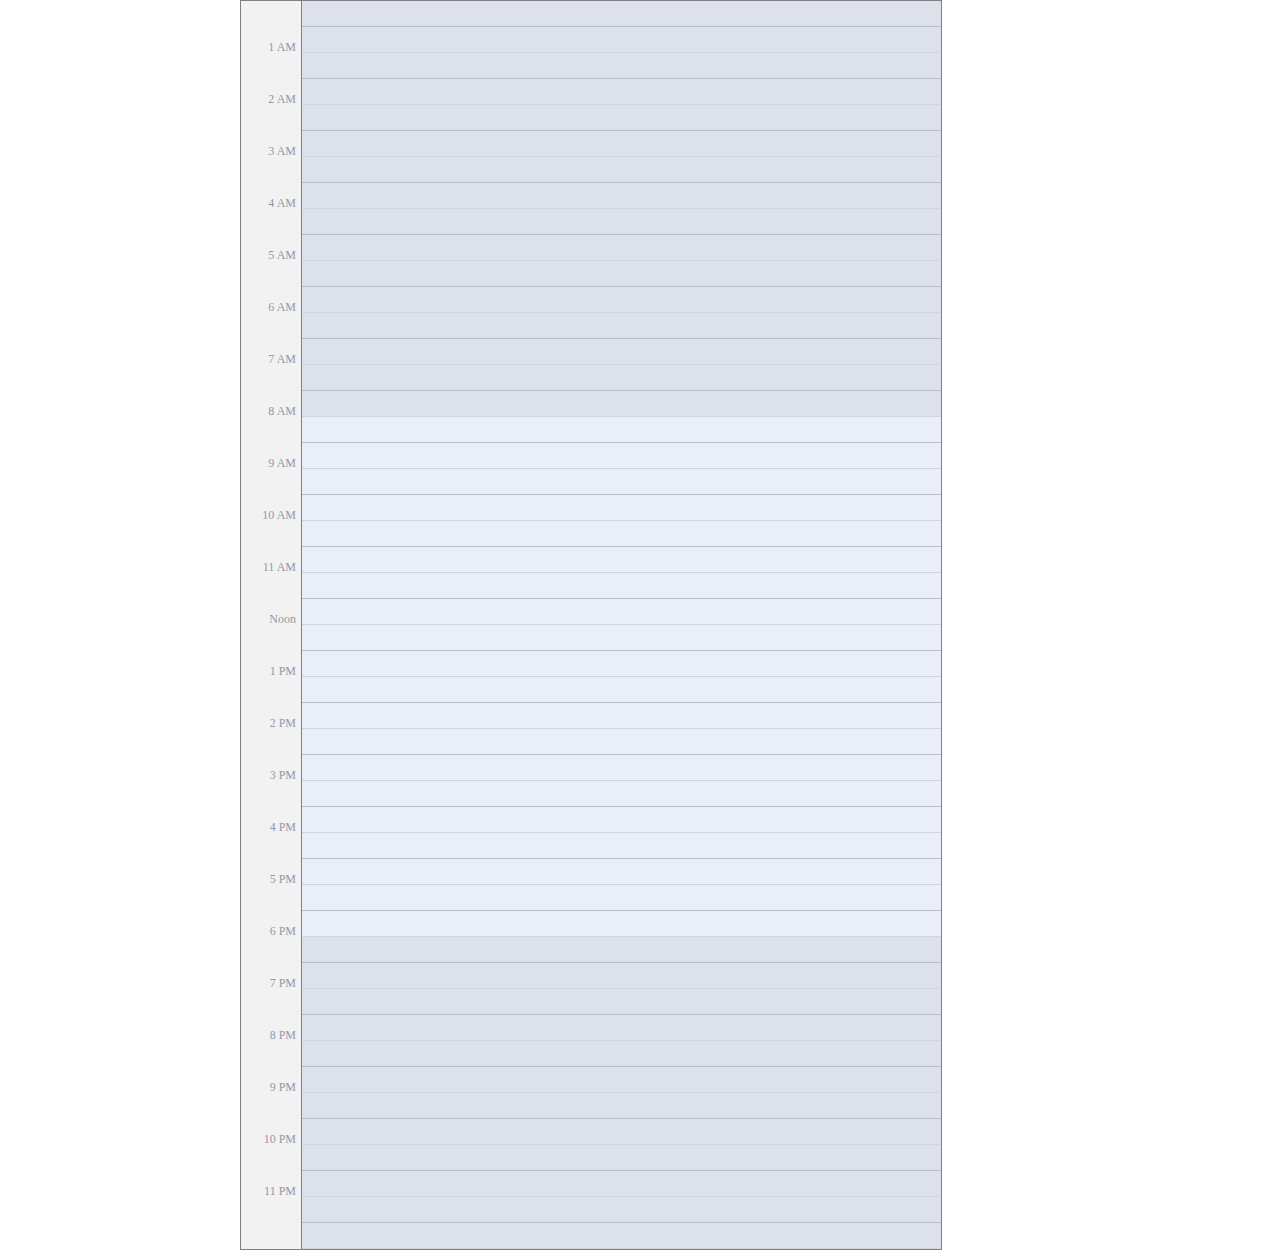
<file: index.html>
<!doctype html>

<html>
	<head>
		<title>Day Calendar</title>
		<link type="text/css" href="css/reset.css" rel="stylesheet" />
		<link type="text/css" href="css/calendar.css" rel="stylesheet" />
		<script data-main="js/bootstrap" src="js/libs/require/require.js"></script>
	</head>
	<body>
		<div class="page">
			<div id="canvas">
				<div id="timeDisplayColumn">
				</div>
				<div id="timeSlotsColumn">
				</div>
			</div>
		</div>
	</body>
</html>
</file>
<file: css/calendar.css>
/*
 dark gray border - #BABEC6
 light gray border - #D1D5DE
 normal blue background - #E9EEF8
 gray background - #DDE1EB
 time display column background - #F2F2F2
 time display font color - #9497A7
*/
.page {
	width: 800px;
	margin: 0 auto;
}

#canvas {
	width: 700px;
	border: solid gray 1px;
	overflow: hidden;
}

#timeDisplayColumn {
	float: left;
	width: 60px;
	background-color: #f2f2f2;
}

#timeSlotsColumn {
	float: left;
	width: 639px;
	border-left: solid gray 1px;
	position: relative;
}

.half-hour-slot {
	height: 25px;
}

.half-hour-marker {
	border-bottom: solid #D1D5DE 1px;
}

.full-hour-marker {
	border-bottom: solid #BABEC6 1px;
}

.time-marking {
	text-align: right;
	line-height: 12px;
	font-size: 12px;
	color: #9497A7;
	padding: 40px 5px 0px 0px;
}

.non-working-hours {
	background-color: #DDE1EB;
}

.working-hours {
	background-color: #E9EEF8;
}

.event {
	position: absolute;
	top: 0px;
	left: 0px;
	border: solid gray 1px;
	overflow: hidden;
	color: #105FE3;
	background-color: #93B8F2;
	border: solid #1060E3 1px;
	border-radius: 5px;
	-webkit-border-radius: 5px;
	-moz-border-radius: 5px;
	opacity: 0.8;
	font-size: 13px;
	-webkit-transition: opacity linear 0.15s, background linear 0.25s, color
		linear 0.15s;
	transition: opacity linear 0.15s, background linear 0.25s, color linear
		0.15s;
}

.event.active {
	opacity: 0.9;
	background: #2A79ED;
	color: #FFFFFF;
	-moz-box-shadow: 1px 4px 5px 0px #585858;
	-webkit-box-shadow: 1px 4px 5px 0px #585858;
	box-shadow: 1px 4px 5px 0px #585858;
	background: -moz-linear-gradient(-45deg, #2A79ED 0%, #3B84F1 25%, #6BA3FB 65%);
	/* FF3.6+ */
	background: -webkit-gradient(linear, left top, right bottom, color-stop(0%, #2A79ED),
		color-stop(25%, #3B84F1), color-stop(65%, #6BA3FB) );
	/* Chrome,Safari4+ */
	-webkit-transition: opacity linear 0.15s, background linear 0.25s, color
		linear 0.15s;
	transition: opacity linear 0.15s, background linear 0.25s, color linear
		0.15s;
	box-shadow: 1px 4px 5px 0px #585858;
}

.event .header {
	font-weight: bold;
	padding: 3px 5px;
	-webkit-transition: font-weight linear 0.25s, background-color linear
		0.25s;
	transition: font-weight linear 0.25s, background-color linear 0.25s;
}

.active .header {
	background-color: #1060E3;
	color: #FFFFFF;
	-webkit-transition: background-color linear 0.25s, color linear 0.15s;
	transition: background-color linear 0.25s, color linear 0.15s;
}

.event .body {
	padding: 5px;
}

.event .description {
	padding: 5px 0px 0px 0px;
}

.event-form {
	position: absolute;
	border: solid gray 1px;
	border-radius: 5px;
	-webkit-border-radius: 5px;
	-moz-border-radius: 5px;
	padding: 10px 15px 10px 5px;
	background-color: #E2E2E2;
	box-shadow: 1px 4px 5px 0px #585858;
	-moz-box-shadow: 1px 4px 5px 0px #585858;
	-webkit-box-shadow: 1px 4px 5px 0px #585858;
	background: -moz-linear-gradient(-45deg, #E2E2E2 0%, #E4E4E4 25%, #F1F1F1 65%);
	background: -webkit-gradient(linear, left top, right bottom, color-stop(0%, #E2E2E2),
		color-stop(25%, #E4E4E4), color-stop(65%, #F1F1F1) );
	z-index: 1;
}

.event-form div {
	margin: 7px 0px;
	overflow: hidden;
}

.event-form input, .event-form textarea {
	width: 150px;
	float: left;
	margin: 0px;
}

.event-form label {
	float: left;
	width: 85px;
	text-align: right;
	margin-right: 10px;
	color: gray;
	font-size: 14px;
}

.event-form div.buttons {
	margin-top: 15px;
	text-align: right;
}

.event-form .save {
	background-color: #A5B8DA;
	background-image: -webkit-gradient(linear, left top, left bottom, color-stop(0%, #a5b8da),
		color-stop(100%, #7089b3) );
	background-image: -webkit-linear-gradient(top, #a5b8da, #7089b3);
	background-image: -moz-linear-gradient(top, #a5b8da, #7089b3);
	background-image: -ms-linear-gradient(top, #a5b8da, #7089b3);
	background-image: -o-linear-gradient(top, #a5b8da, #7089b3);
	background-image: linear-gradient(top, #a5b8da, #7089b3);
	border-top: 1px solid #758FBA;
	border-right: 1px solid #6C84AB;
	border-bottom: 1px solid #5C6F91;
	border-left: 1px solid #6C84AB;
	-webkit-border-radius: 18px;
	-moz-border-radius: 18px;
	-ms-border-radius: 18px;
	-o-border-radius: 18px;
	border-radius: 18px;
	-webkit-box-shadow: inset 0 1px 0 0 #aec3e5;
	-moz-box-shadow: inset 0 1px 0 0 #aec3e5;
	-ms-box-shadow: inset 0 1px 0 0 #aec3e5;
	-o-box-shadow: inset 0 1px 0 0 #aec3e5;
	box-shadow: inset 0 1px 0 0 #aec3e5;
	color: white;
	font: bold 11px "Lucida Grande", "Lucida Sans Unicode", "Lucida Sans",
		Geneva, Verdana, sans-serif;
	line-height: 1;
	padding: 4px 15px 5px 15px;
	text-align: center;
	text-shadow: 0 -1px 1px #64799E;
}

.event-form .cancel {
	background-color: #EEE;
	background-image: -webkit-gradient(linear, left top, left bottom, color-stop(0%, #eeeeee),
		color-stop(100%, #cccccc) );
	background-image: -webkit-linear-gradient(top, #eeeeee, #cccccc);
	background-image: -moz-linear-gradient(top, #eeeeee, #cccccc);
	background-image: -ms-linear-gradient(top, #eeeeee, #cccccc);
	background-image: -o-linear-gradient(top, #eeeeee, #cccccc);
	background-image: linear-gradient(top, #eeeeee, #cccccc);
	border: 1px solid #CCC;
	border-bottom: 1px solid #BBB;
	-webkit-border-radius: 18px;
	-moz-border-radius: 18px;
	-ms-border-radius: 18px;
	-o-border-radius: 18px;
	border-radius: 18px;
	color: #333;
	font: bold 11px "Lucida Grande", "Lucida Sans Unicode", "Lucida Sans",
		Geneva, Verdana, sans-serif;
	line-height: 1;
	padding: 4px 15px 5px 15px;
	text-align: center;
	text-shadow: 0 1px 0 #EEE;
}
</file>
